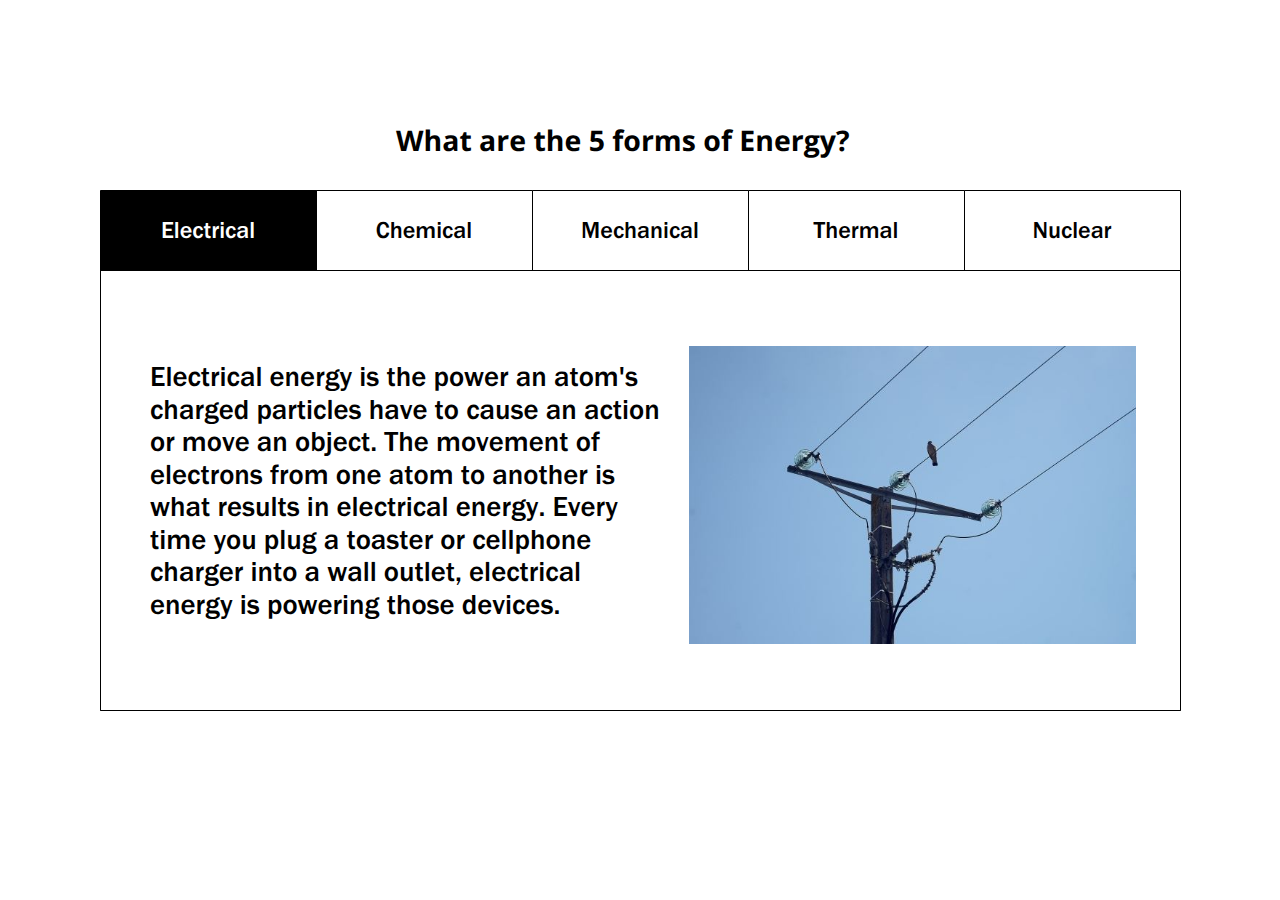
<file: index.html>
﻿<!doctype html>
<html lang="en-US">
<head>
  <meta charset="utf-8">
  <!-- Created using Storyline 360 - http://www.articulate.com  -->
  <!-- version: 3.71.29339.0 -->
  <title>Forms of Energy</title>
  <meta http-equiv="x-ua-compatible" content="IE=edge"/>
  <meta name="viewport" content="width=device-width,initial-scale=1,user-scalable=no,shrink-to-fit=no,minimal-ui"/>
  <meta name="apple-mobile-web-app-capable" content="yes"/>
  <style>
    html, body { height: 100%; padding: 0; margin: 0 }
    #app { height: 100%; width: 100%; }
  </style>

  <script>
    window.DS = {};
    window.globals = {
      DATA_PATH_BASE: '',
      HAS_FRAME: true,
      HAS_SLIDE: true,

      lmsPresent: false,
      tinCanPresent: false,
      cmi5Present: false,
      aoSupport: false,
      scale: 'noscale',
      captureRc: false,
      browserSize: 'optimal',
      bgColor: '#FFFFFF',
      features: 'AccessibleVideo,ConnectionMessages,FullScreenToggle,InsertSvgPicture,LayerPresentAsDialog,MultipleQuizTracking,UpdatedScrollingPanels,UpdatedThemeEditor',
      themeName: 'unified',
      preloaderColor: '#8C8C8C',
      suppressAnalytics: false,
      productChannel: 'stable',
      publishSource: 'storyline',
      aid: 'aid|738a88bd-8c5e-4c97-88bb-091846b97488',
      cid: '261bad9e-5dff-4e3d-8938-4711dc699b4a',
      playerVersion: '3.71.29339.0',
      publishTimestamp: '2022-12-19T22:10:43.7616212Z',
      maxIosVideoElements: 10,
      connectionSettings: { message: 'You%20are%20offline.%20Trying%20to%20reconnect...', useDarkTheme: true },

      
      parseParams: function(qs) {
        if (window.globals.parsedParams != null) {
          return window.globals.parsedParams;
        }
        qs = (qs || window.location.search.substr(1)).split('+').join(' ');
        var params = {},
            tokens,
            re = /[?&]?([^=]+)=([^&]*)/g;

        while (tokens = re.exec(qs)) {
          params[decodeURIComponent(tokens[1]).trim()] =
            decodeURIComponent(tokens[2]).trim();
        }
        window.globals.parsedParams = params;
        return params;
      }

    };
  </script>
  <script>
    var isIe11 = ('ActiveXObject' in window || window.MSBlobBuilder != null)
      && window.msCrypto != null && !window.ActiveXObject;
    if (isIe11) {
      window.globals.unsupportedBrowser = true;
      document.write(atob('[base64]'));
    }
  </script>
  
  <script>window.THREE = { };</script>
  
</head>
<body style="background: #FFFFFF" class="cs-HTML theme-unified">
  <!-- 360 -->
  <script>!function(e){var i=/iPhone/i,o=/iPod/i,n=/iPad/i,t=/(?=.*\bAndroid\b)(?=.*\bMobile\b)/i,d=/Android/i,s=/(?=.*\bAndroid\b)(?=.*\bSD4930UR\b)/i,b=/(?=.*\bAndroid\b)(?=.*\b(?:KFOT|KFTT|KFJWI|KFJWA|KFSOWI|KFTHWI|KFTHWA|KFAPWI|KFAPWA|KFARWI|KFASWI|KFSAWI|KFSAWA)\b)/i,r=/IEMobile/i,h=/(?=.*\bWindows\b)(?=.*\bARM\b)/i,a=/BlackBerry/i,l=/BB10/i,p=/Opera Mini/i,f=/(CriOS|Chrome)(?=.*\bMobile\b)/i,u=/(?=.*\bFirefox\b)(?=.*\bMobile\b)/i,c=new RegExp("(?:Nexus 7|BNTV250|Kindle Fire|Silk|GT-P1000)","i"),w=function(e,i){return e.test(i)},A=function(e){var A=e||navigator.userAgent,v=A.split("[FBAN");if(void 0!==v[1]&&(A=v[0]),this.apple={phone:w(i,A),ipod:w(o,A),tablet:!w(i,A)&&w(n,A),device:w(i,A)||w(o,A)||w(n,A)},this.amazon={phone:w(s,A),tablet:!w(s,A)&&w(b,A),device:w(s,A)||w(b,A)},this.android={phone:w(s,A)||w(t,A),tablet:!w(s,A)&&!w(t,A)&&(w(b,A)||w(d,A)),device:w(s,A)||w(b,A)||w(t,A)||w(d,A)},this.windows={phone:w(r,A),tablet:w(h,A),device:w(r,A)||w(h,A)},this.other={blackberry:w(a,A),blackberry10:w(l,A),opera:w(p,A),firefox:w(u,A),chrome:w(f,A),device:w(a,A)||w(l,A)||w(p,A)||w(u,A)||w(f,A)},this.seven_inch=w(c,A),this.any=this.apple.device||this.android.device||this.windows.device||this.other.device||this.seven_inch,this.phone=this.apple.phone||this.android.phone||this.windows.phone,this.tablet=this.apple.tablet||this.android.tablet||this.windows.tablet,"undefined"==typeof window)return this},v=function(){var e=new A;return e.Class=A,e};"undefined"!=typeof module&&module.exports&&"undefined"==typeof window?module.exports=A:"undefined"!=typeof module&&module.exports&&"undefined"!=typeof window?module.exports=v():"function"==typeof define&&define.amd?define("isMobile",[],e.isMobile=v()):e.isMobile=v()}(this);
    window.isMobile.apple.tablet = window.isMobile.apple.tablet ||
      (navigator.platform === 'MacIntel' && navigator.maxTouchPoints > 1);
    window.isMobile.apple.device = window.isMobile.apple.device || window.isMobile.apple.tablet;
    window.isMobile.tablet = window.isMobile.tablet || window.isMobile.apple.tablet;
    window.isMobile.any = window.isMobile.any || window.isMobile.apple.tablet;
  </script>

  <div id="focus-sink" tabindex="-1"></div>

  <div id="preso"></div>
  <script>
    (function() {

      var classTypes = [ 'desktop', 'mobile', 'phone', 'tablet' ];

      var addDeviceClasses = function(prefix, testObj) {
        var curr, i;
        for (i = 0; i < classTypes.length; i++) {
          curr = classTypes[i];
          if (testObj[curr]) {
            document.body.classList.add(prefix + curr);
          }
        }
      };

      var params = window.globals.parseParams(),
          isDevicePreview = params.devicepreview === '1',
          isPhoneOverride = params.deviceType === 'phone' || (isDevicePreview && params.phone == '1'),
          isTabletOverride = (params.deviceType === 'tablet' || isDevicePreview) && !isPhoneOverride,
          isMobileOverride = isPhoneOverride || isTabletOverride;

      var deviceView = {
        desktop: !window.isMobile.any && !isMobileOverride,
        mobile: window.isMobile.any || isMobileOverride,
        phone: isPhoneOverride || (window.isMobile.phone && !isTabletOverride),
        tablet: isTabletOverride || window.isMobile.tablet
      };

      window.globals.deviceView = deviceView;
      window.isMobile.desktop = !window.isMobile.any;
      window.isMobile.mobile = window.isMobile.any;

      addDeviceClasses('view-', deviceView);

    })();
  </script>
  
  <script src='story_content/user.js' type=text/javascript></script>
  <div class="slide-loader"></div>

  <script>
    var doc = document, loader = doc.body.querySelector('.slide-loader'); [ 1, 2, 3 ].forEach(function(n) { var d = doc.createElement('div'); d.style.backgroundColor = window.globals.preloaderColor; d.classList.add('mobile-loader-dot'); d.classList.add('dot' + n); loader.appendChild(d); });
  </script>

  <div class="mobile-load-title-overlay" style="display: none">
    <div class="mobile-load-title">Forms of Energy</div>
  </div>

  <div class="mobile-chrome-warning"></div>

  
<style>
  .warn-connection-dialog {
    display: none;
    background: transparent;
    pointer-events: none;
    position: fixed;
    left: 0;
    top: 0;
    width: 100%;
    height: 100%;
    z-index: 999;
  }

  .warn-connection-content {
    border-radius: 4px;
    background: white;
    border: 1px solid #E7E7E7;
    color: #333333;
    box-shadow: 0 2px 4px rgba(0, 0, 0, 0.25);
    transition: all 150ms ease-out;
    position: absolute;
    white-space: nowrap;
  }

  .view-phone.is-landscape .warn-connection-content {
    left: 23px;
    bottom: 23px;
  }

  .view-tablet.is-landscape .warn-connection-content {
    left: 50%;
    top: 20px;
    transform: translateX(-50%);
  }

  .is-portrait .warn-connection-content {
    transform: translate(-50%, calc(-100% - 15px));
  }

  .warn-connection-content p {
    display: inline-block;
    margin: 0 8px 0 0;
    line-height: 33px;
    font-size: 11px;
  }

  .warn-connection-content svg {
    position: relative;
    vertical-align: middle;
    margin: 0 2px 2px 8px;
  }

  .view-desktop .warn-connection-content {
    left: 1.5em;
    bottom: 1.5em;
  }

  .view-desktop .warn-connection-content p {
    font-size: 1.1em;
  }

  .is-offline .warn-connection-dialog {
    display: block;
  }

  .is-offline .cs-panel * {
    pointer-events: none !important;
  }

  .is-offline .cs-panel {
    pointer-events: all !important;
  }

  .is-offline #nav-controls * {
    pointer-events: none !important;
  }

  .is-offline #nav-controls {
    pointer-events: all !important;
  }
</style>

<div class="warn-connection-dialog">
  <div class="warn-connection-content">
    <svg width="17" height="15" viewBox="0 0 17 15" xmlns="http://www.w3.org/2000/svg">
      <path fill="#8F0000" stroke="white" d="M16.07,12.98 L15.88,12.23 L9.51,1.21 C8.97,0.26,7.6,0.26,7.06,1.21 L0.69,12.23 C0.15,13.16,0.81,14.36,1.91,14.36 H14.65 C15.47,14.36,16.05,13.7,16.07,12.98 Z"/>
      <path fill="white" stroke="white" d="M8.58,5.5 C8.35,5.28,8.5,5.35,8.21,5.32 C8.09,5.35,7.97,5.49,7.96,5.67 C7.97,5.79,7.98,5.92,7.98,6.04 L7.98,6.04 C7.99,6.17,8,6.31,8.01,6.43 L8.01,6.44 C8.03,6.92,8.06,7.41,8.09,7.9 L8.09,7.9 C8.12,8.39,8.14,8.88,8.17,9.37 C8.17,9.39,8.18,9.42,8.2,9.44 C8.23,9.46,8.25,9.47,8.28,9.47 C8.31,9.47,8.34,9.46,8.35,9.44 C8.37,9.43,8.38,9.4,8.39,9.35 L8.39,9.34 C8.39,9.24,8.4,9.15,8.4,9.05 L8.4,9.05 C8.41,8.96,8.41,8.86,8.42,8.75 C8.43,8.44,8.45,8.12,8.47,7.81 L8.47,7.81 C8.49,7.49,8.51,7.18,8.53,6.87 C8.55,6.46,8.56,6.05,8.59,5.64 L8.6,5.62 C8.6,5.57,8.59,5.53,8.58,5.5 L8.21,5.32 Z"/>
      <circle fill="white" stroke="white" cx="8.3" cy="11.35" r="0.3"/>
    </svg>
    <p>You are offline. Trying to reconnect...</p>
  </div>
</div>

<script>
  (function() {
    window.DS.connection = {
      warningShown: false,
      assets: {},
      loadingAssetGroup: false,
      retryDelay: 500
    };

    // @TODO this is POC code and can be cleaned up a bit more if we move forward
    // with the feature



    // The `window.globals.features` variable must be set in `webpack.dev.config` when testing locally - it is not enough
    // to have it in the data - but it must be set there as well.
    var useConnectionMessages = window.AbortController != null &&
      window.location.protocol != 'file:' &&
      window.globals.features.indexOf('ConnectionMessages') != -1;

    window.DS.connection.useConnectionMessages = useConnectionMessages

    var assetCount = 0;
    var checkLoadedId;
    var connectionSettings = window.globals.connectionSettings;

    if (useConnectionMessages && connectionSettings != null) {
      var contentEl = document.querySelector('.warn-connection-content');
      var messageEl = contentEl.querySelector('p')

      if (connectionSettings.useDarkTheme) {
        contentEl.style.borderColor = '#BABBBA';
        contentEl.style.backgroundColor = '#282828';
        contentEl.style.color = '#FFFFFF';
      }

      if (connectionSettings.message != null) {
        messageEl.textContent = window.decodeURIComponent(connectionSettings.message);
      }
    }

    function checkAssetsReady() {
      for (var i in DS.connection.assets) {
        if (!DS.connection.assets[i].success) {
          return false;
        }
      }
      return true;
    }

    function stopAssetGroup() {
      if (!useConnectionMessages) { return; }

      assetCount = 0;

      DS.connection.oldAssetGroup = DS.connection.assets;
      DS.connection.assets = {};
      DS.connection.loadingAssetGroup = false;
      clearInterval(checkLoadedId);
    }

    function startAssetGroup() {
      if (!useConnectionMessages) { return; }
      var ticks = 0;
      clearInterval(checkLoadedId);
      checkLoadedId = setInterval(function() {
        var loaded = 0;
        if (assetCount === 0 && loaded === 0) {
          clearInterval(checkLoadedId);
          return;
        }

        for (var i in DS.connection.assets) {
          if (DS.connection.assets[i].success) {
            loaded++;
          }
        }

        if (assetCount === loaded && checkAssetsReady()) {
          for (var i in DS.connection.assets) {
            if (DS.connection.assets[i].action) {
              DS.connection.assets[i].action();
            }
          }
          hideWarning();
          stopAssetGroup();
        }
      }, 100)
    }

    function requiredAsset(url, action, retry, type) {
      if (!useConnectionMessages) { return; }
      if (DS.connection.assets[url]) { return; }

      DS.connection.assets[url] = {
        success: false, action: action, retry: retry, type: type
      };
      assetCount = Object.keys(DS.connection.assets).length;
      if (!DS.connection.loadingAssetGroup) {
        startAssetGroup();
      }
      DS.connection.loadingAssetGroup = true;
    }

    function assetLoaded(url) {
      if (!useConnectionMessages) { return; }
      if (DS.connection.assets[url]) {
        DS.connection.assets[url].success = true;
      }
    }

    function assetFailed(url) {
      if (!useConnectionMessages) { return; }
      if (!DS.connection.assets[url]) {
        if (/\.js$/.test(url)) {
          setTimeout(function() {
            if (DS.connection.lastSlideLoaded != null) {
              DS.connection.lastSlideLoaded();
            }
          }, DS.connection.retryDelay);
        }
        return;
      }
      if (!DS.connection.warningShown) { showWarning(); }
      if (DS.connection.assets[url].retry) {
        setTimeout(function() {
          if (!DS.connection.assets[url].success) {
            DS.connection.assets[url].retry()
          }
        }, DS.connection.retryDelay);
      }
    }

    function hideWarning() {
      document.body.classList.remove('is-offline');
      DS.connection.warningShown = false;
    }
    DS.connection.hideWarning = hideWarning

    function showWarning(btn) {
      document.body.classList.add('is-offline')
      DS.connection.warningShown = true;
      updateWarningPosition();
    }

    function updateWarningPosition() {
      if (!DS.connection.warningShown) {
        return;
      }

      var isPortrait = document.body.classList.contains('is-portrait');
      var warningEl = document.querySelector('.warn-connection-content');

      if (isPortrait) {
        var slide = document.querySelector('.primary-slide');
        var slideRect = slide.getBoundingClientRect();

        warningEl.style.top = `${slideRect.top}px`
        warningEl.style.left = `${slideRect.left + slideRect.width / 2}px`
      } else {
        warningEl.style.top = null;
        warningEl.style.left = null;
      }

      window.requestAnimationFrame(updateWarningPosition);
    }

    // these will all be noops if the feature flag isn't set in
    // the data and `window.globals.features`
    DS.connection.requiredAsset = requiredAsset;
    DS.connection.assetLoaded = assetLoaded;
    DS.connection.assetFailed = assetFailed;
    DS.connection.stopAssetGroup = stopAssetGroup;
    DS.connection.startAssetGroup = startAssetGroup;
  })();
</script>


  <script>
    
    if (window.autoSpider && window.vInterfaceObject) {
      document.querySelector('.mobile-load-title-overlay').style.display = 'none';
    }
  </script>

  

  <link rel="stylesheet" href="html5/data/css/output.min.css" data-noprefix/>
</body>
<script src="html5/lib/scripts/bootstrapper.min.js"></script>
</html>
</file>
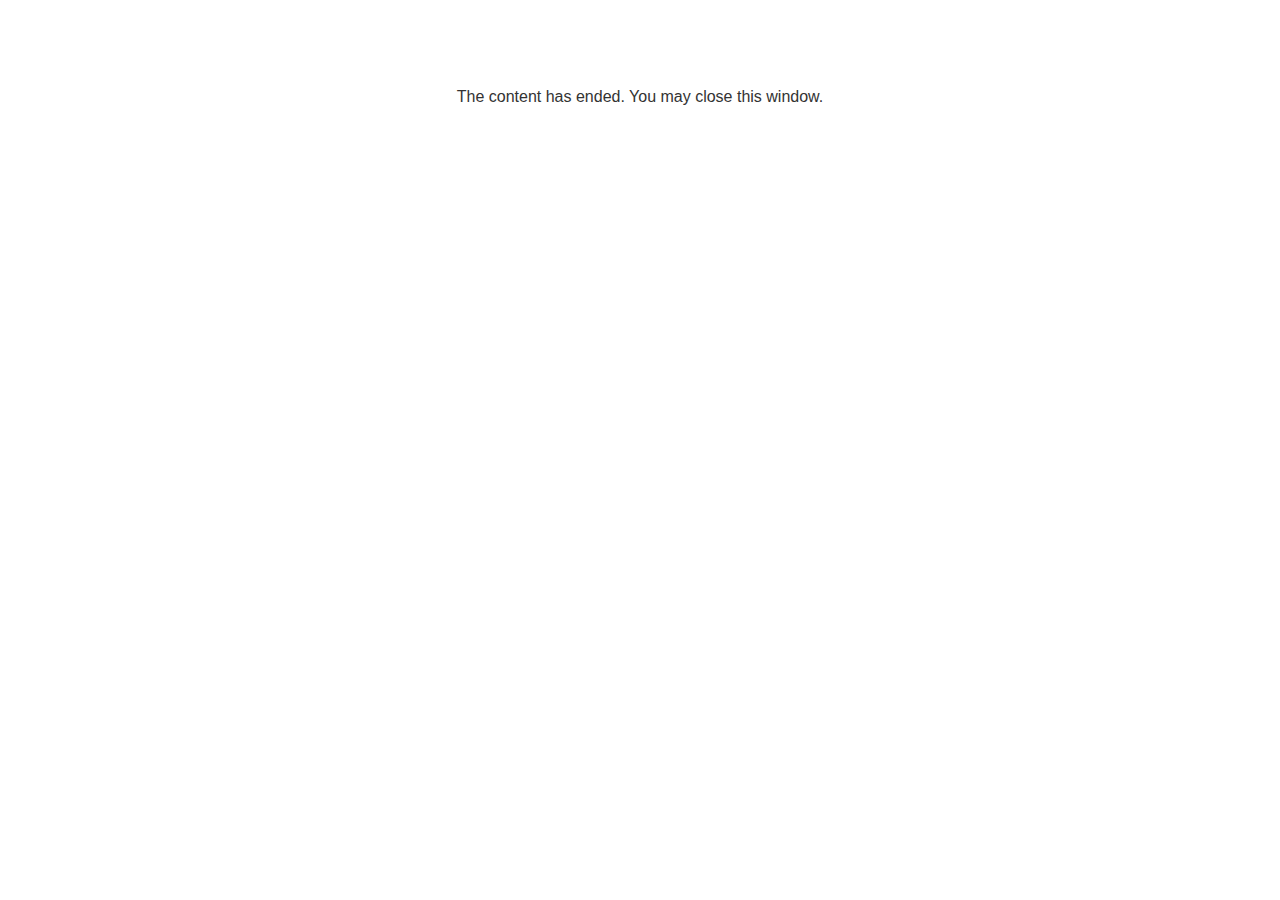
<file: lms/goodbye.html>
<!doctype html>
<html>
<body style="background-color: #ffffff;">

<p role="alert" style="color: #333333;font-family: Lato, articulate, tahoma, arial;font-size: medium;text-align: center;">
<br><br><br><br>
The content has ended. You may close this window.
</p>

</body>
</html>
</file>
<file: html5/data/css/output.min.css>
@font-face {
  font-family: 'LatoBold Charset1_ BoldFA75109F';
  src: url('[data-uri]');
  font-style: normal;
  font-weight: normal;
}
@font-face {
  font-family: 'Lato Charset1_ 6Ix332U2AE1AEBAA';
  src: url('[data-uri]');
  font-style: normal;
  font-weight: normal;
}
@font-face {
  font-family: 'Franklin Gothic Medium DE75E71A';
  src: url('[data-uri]');
  font-style: normal;
  font-weight: normal;
}
@font-face {
  font-family: 'Lucida Sans Unicode ChaC843760D';
  src: url('[data-uri]');
  font-style: normal;
  font-weight: normal;
}
@font-face {
  font-family: 'Microsoft Sans Serif Ch884AA5BA';
  src: url('[data-uri]');
  font-style: normal;
  font-weight: normal;
}
@font-face {
  font-family: 'Open SansBold CharsBold0CB8AA51';
  src: url('[data-uri]');
  font-style: normal;
  font-weight: normal;
}
@font-face {
  font-family: 'Franklin Gothic Medium 3DBC2F3A';
  src: url('[data-uri]');
  font-style: normal;
  font-weight: normal;
}
@font-face {
  font-family: 'Open SansBold CharsBoldE47A47C6';
  src: url('[data-uri]');
  font-style: normal;
  font-weight: normal;
}
.cs-HTML {
  background: rgba(255, 255, 255, 1);
}
.cs-pxabnsnfns00001100101 .cs-infopanel  {
  box-shadow: 0 1px 0 rgba(0, 0, 0, 0);
  background: rgba(255, 255, 255, 1);
}
.cs-pxabnsnfns00001100101 .cs-infopanel .cs-link {
  color: rgba(88, 88, 88, 1);
}
.cs-pxabnsnfns00001100101 .cs-infopanel .cs-link:hover {
  color: rgba(255, 255, 255, 1);
}
.cs-pxabnsnfns00001100101 .cs-infopanel .cs-name {
  color: rgba(68, 68, 68, 1);
}
.cs-pxabnsnfns00001100101 .cs-infopanel .cs-title {
  color: rgba(153, 153, 153, 1);
}
.cs-pxabnsnfns00001100101 .cs-infopanelpopup  {
  box-shadow: 0 1px 0 rgba(0, 0, 0, 0);
  background: rgba(0, 0, 0, 0);
}
.cs-pxabnsnfns00001100101 .cs-infopanelpopup .cs-link {
  color: rgba(255, 0, 0, 1);
}
.cs-pxabnsnfns00001100101 .cs-infopanelpopup .cs-link:hover {
  color: rgba(255, 255, 255, 1);
}
.cs-pxabnsnfns00001100101 .cs-infopanelpopup .cs-name {
  color: rgba(255, 255, 255, 1);
}
.cs-pxabnsnfns00001100101 .cs-infopanelpopup .cs-bio {
  color: rgba(88, 88, 88, 1);
}
.cs-pxabnsnfns00001100101 .cs-timer  {
  color: rgba(88, 88, 88, 1);
}
.cs-pxabnsnfns00001100101 .cs-duration stop:first-child {
  stop-color: rgba(220, 220, 220, 1);
}
.cs-pxabnsnfns00001100101 .cs-duration stop:last-child {
  stop-color: rgba(220, 220, 220, 1);
}
.cs-pxabnsnfns00001100101 .cs-elapsed stop:first-child {
  stop-color: rgba(254, 227, 71, 1);
}
.cs-pxabnsnfns00001100101 .cs-elapsed stop:last-child {
  stop-color: rgba(254, 227, 71, 1);
}
.cs-pxabnsnfns00001100101 .cs-timer .cs-pie .cs-innerstroke {
  stroke: rgba(199, 199, 199, 1);
}
.cs-pxabnsnfns00001100101 .cs-timer .cs-pie .cs-innerborder {
  stroke: rgba(255, 255, 255, 1);
}
.cs-pxabnsnfns00001100101 .cs-window  {
  box-shadow: 0 8px 5px rgba(0, 0, 0, 0.2);
  border-color: rgba(49, 99, 0, 1);
  background: rgba(250, 250, 250, 1);
  color: rgba(70, 70, 70, 1);
}
.cs-pxabnsnfns00001100101 .cs-window .cs-diva {
  border-color: rgba(0, 0, 0, 0);
}
.cs-pxabnsnfns00001100101 .cs-window .cs-divb {
  border-color: rgba(0, 0, 0, 0);
}
.cs-pxabnsnfns00001100101 .cs-editor .cs-editor-slide {
  color: rgba(255, 255, 255, 1);
}
.cs-pxabnsnfns00001100101 .cs-editor .cs-editor-html {
  color: rgba(70, 70, 70, 1);
}
.cs-pxabnsnfns00001100101 .cs-editor .cs-editor-button {
  text-shadow: 0 1px 0 rgba(0, 0, 0, 0);
  color: rgba(255, 255, 255, 1);
  border-color: rgba(33, 68, 0, 1);
  background: rgba(60, 124, 0, 1);
}
.cs-pxabnsnfns00001100101 .cs-editor .cs-editor-button:hover {
  background: rgba(66, 142, 0, 1);
}
.cs-pxabnsnfns00001100101 .cs-editor .cs-editor-button:active {
  background: rgba(46, 93, 0, 1);
}
.cs-pxabnsnfns00001100101 .cs-listitem  {
  color: rgba(70, 70, 70, 1);
  border-color: none;
  border: 1px solid transparent;
}
.cs-pxabnsnfns00001100101 .cs-listitem:hover {
  background: rgba(0, 0, 0, 0.05);
  border-color: rgba(142, 143, 142, 1) !important;
  border-width: 1px;
  border-radius: 2px;
  border-style: solid;
  box-sizing: border-box;
}
.cs-pxabnsnfns00001100101 .cs-listitem.hover {
  background: rgba(0, 0, 0, 0.05);
  border-color: rgba(142, 143, 142, 1) !important;
  border-width: 1px;
  border-radius: 2px;
  border-style: solid;
  box-sizing: border-box;
}
.cs-pxabnsnfns00001100101 .cs-glossary  {
  color: rgba(70, 70, 70, 1);
}
.cs-pxabnsnfns00001100101 .cs-glossary .cs-scrolling-panel {
  background: rgba(0, 0, 0, 0);
}
.cs-pxabnsnfns00001100101 .cs-glossary .cs-term.cs-selected .cs-choice-list-trigger {
  color: rgba(255, 255, 255, 1);
  background: rgba(255, 255, 255, 1);
}
.cs-pxabnsnfns00001100101 .cs-glossary .cs-term.cs-selected .cs-choice-list-trigger:focus {
  color: rgba(255, 255, 255, 1);
  background: rgba(255, 255, 255, 1);
}
.cs-pxabnsnfns00001100101 .cs-glossary .cs-term:hover .cs-choice-list-trigger {
  background: rgba(70, 70, 70, 1);
}
.cs-pxabnsnfns00001100101 .cs-glossary .cs-term.hover .cs-choice-list-trigger {
  background: rgba(70, 70, 70, 1);
}
.cs-pxabnsnfns00001100101 .cs-glossary .cs-term .cs-choice-list-trigger:focus {
  background: rgba(70, 70, 70, 1);
}
.cs-pxabnsnfns00001100101 .cs-glossary .cs-diva {
  border-color: rgba(0, 0, 0, 0);
}
.cs-pxabnsnfns00001100101 .cs-glossary .cs-divb {
  border-color: rgba(0, 0, 0, 0);
}
.cs-pxabnsnfns00001100101 .cs-glossary .cs-divc {
  border-color: rgba(0, 0, 0, 0);
}
.cs-pxabnsnfns00001100101 .cs-glossary .cs-heading {
  color: rgba(44, 47, 48, 1);
  font-weight: 700;
}
.note-content p span {
  color: rgba(70, 70, 70, 1);
  line-height: 1.4em;
  font-size: 103.769%;
}
.cs-pxabnsnfns00001100101 .cs-resource .cs-separator {
  border-color: rgba(0, 0, 0, 0);
}
.cs-pxabnsnfns00001100101 .cs-outline  {
  color: rgba(45, 45, 45, 1);
}
.cs-pxabnsnfns00001100101 .cs-outline .cs-diva {
  border-color: rgba(0, 0, 0, 0);
}
.cs-pxabnsnfns00001100101 .cs-outline .cs-divb {
  border-color: rgba(0, 0, 0, 0);
}
.cs-pxabnsnfns00001100101 .cs-outline .cs-divc {
  border-color: rgba(0, 0, 0, 0);
}
.cs-pxabnsnfns00001100101 .cs-outline .cs-search-filter:hover {
  color: rgba(0, 0, 0, 0);
}
.cs-pxabnsnfns00001100101 .cs-outline .cs-search-filter.hover {
  color: rgba(0, 0, 0, 0);
}
.cs-pxabnsnfns00001100101 .cs-transcript  {
  color: rgba(255, 255, 255, 1);
}
.cs-pxabnsnfns00001100101 .cs-transcript .cs-div {
  border-color: rgba(0, 0, 0, 0);
}
.cs-pxabnsnfns00001100101 .cs-tabs:not(.topmenu-item) {
  color: rgba(39, 43, 44, 1);
}
.cs-pxabnsnfns00001100101 .cs-tabs .cs-inner-button:not(.topmenu-item) {
  text-shadow: 0 1px 0 rgba(0, 0, 0, 0);
}
.cs-pxabnsnfns00001100101 .cs-tabs:hover:not(.topmenu-item) {
  color: rgba(39, 43, 44, 1);
}
.cs-pxabnsnfns00001100101 .cs-tabs.cs-selected {
  background: rgba(0, 0, 0, 0);
  color: rgba(39, 43, 44, 1);
}
.cs-pxabnsnfns00001100101 .cs-seekcontrol  {
  background: rgba(0, 0, 0, 0);
  border-color: rgba(0, 0, 0, 0);
}
.cs-pxabnsnfns00001100101 .cs-seekcontrol .cs-button:hover .cs-icon {
  fill: rgba(255, 255, 255, 1);
}
.cs-pxabnsnfns00001100101 .cs-seekcontrol .cs-button.hover .cs-icon {
  fill: rgba(255, 255, 255, 1);
}
.cs-pxabnsnfns00001100101 .cs-seekcontrol .cs-button .cs-icon-shadow {
  fill: rgba(0, 0, 0, 0);
}
.cs-pxabnsnfns00001100101 .cs-seekcontrol .cs-button .cs-icon {
  fill: rgba(140, 140, 140, 1);
}
.cs-pxabnsnfns00001100101 .cs-seekcontrol .cs-seek .cs-fill {
  background: rgba(255, 255, 255, 0.6);
}
.cs-pxabnsnfns00001100101 .cs-seekcontrol .cs-seek {
  background: rgba(142, 143, 142, 1);
  border-color: rgba(0, 0, 0, 0);
}
.cs-pxabnsnfns00001100101 .cs-searchinput .cs-input {
  color: rgba(70, 70, 70, 1);
  border-color: rgba(0, 0, 0, 0);
  background: rgba(0, 0, 0, 0.05);
}
.cs-pxabnsnfns00001100101 .cs-searchinput .cs-input:focus {
  color: rgba(44, 47, 48, 1);
  background: rgba(41, 41, 41, 1);
}
.cs-pxabnsnfns00001100101 .cs-searchinput .cs-input:hover {
  box-shadow: inset 0 0 1px 0 rgba(69, 126, 19, 0);
}
.cs-pxabnsnfns00001100101 .cs-searchinput .cs-input.hover {
  box-shadow: inset 0 0 1px 0 rgba(69, 126, 19, 0);
}
.cs-pxabnsnfns00001100101 .cs-searchinput .cs-button .cs-icon {
  fill: rgba(88, 88, 88, 1);
}
.cs-pxabnsnfns00001100101 .cs-searchinput .cs-button:hover {
  fill: rgba(63, 133, 0, 1);
}
.cs-pxabnsnfns00001100101 .cs-searchinput .cs-button.hover {
  fill: rgba(63, 133, 0, 1);
}
.cs-pxabnsnfns00001100101 .cs-menu  {
  box-shadow: 0 1px 0 rgba(0, 0, 0, 0);
  background: rgba(250, 250, 250, 1);
}
.cs-pxabnsnfns00001100101 .cs-topmenu-item.active .cs-tab {
  background: rgba(250, 250, 250, 1);
}
.cs-pxabnsnfns00001100101 .cs-logo  {
  box-shadow: 0 1px 0 rgba(37, 75, 0, 1);
  background: rgba(255, 255, 255, 0);
}
.cs-pxabnsnfns00001100101 .cs-checkbox  {
  color: rgba(255, 255, 255, 1);
}
.cs-pxabnsnfns00001100101 .cs-checkbox:hover {
  border-color: rgba(175, 221, 130, 1);
}
.cs-pxabnsnfns00001100101 .cs-checkbox.hover {
  border-color: rgba(175, 221, 130, 1);
}
.cs-pxabnsnfns00001100101 .cs-checkbox .cs-box {
  color: rgba(255, 255, 255, 1);
  border-color: rgba(42, 83, 0, 1);
}
.cs-pxabnsnfns00001100101 .cs-checkbox .cs-box:checked::after {
  color: rgba(43, 196, 0, 1);
}
.cs-pxabnsnfns00001100101 .cs-button  {
  text-shadow: 0 1px 0 rgba(0, 0, 0, 0);
  color: rgba(88, 88, 88, 1);
  border-color: rgba(0, 0, 0, 0);
  background: rgba(0, 0, 0, 0);
  box-shadow: 0 1px 0 rgba(0, 0, 0, 0);
}
.cs-pxabnsnfns00001100101 .cs-button .cs-icon {
  fill: rgba(88, 88, 88, 1);
}
.cs-pxabnsnfns00001100101 .cs-button .cs-icon-shadow {
  fill: rgba(0, 0, 0, 0);
}
.cs-pxabnsnfns00001100101 .cs-button:hover {
  background: rgba(39, 43, 44, 1);
}
.cs-pxabnsnfns00001100101 .cs-button.hover {
  background: rgba(39, 43, 44, 1);
}
.cs-pxabnsnfns00001100101 .cs-button:active {
  background: rgba(0, 0, 0, 0);
}
.cs-pxabnsnfns00001100101 .cs-button.cs-disabled:hover {
  background: rgba(0, 0, 0, 0);
}
.cs-pxabnsnfns00001100101 .cs-button.cs-disabled.hover {
  background: rgba(0, 0, 0, 0);
}
.cs-pxabnsnfns00001100101 .cs-button.cs-disabled:active {
  background: rgba(0, 0, 0, 0);
}
.cs-pxabnsnfns00001100101 .cs-button.cs-volume:hover {
  background: rgba(0, 0, 0, 0);
}
.cs-pxabnsnfns00001100101 .cs-button.cs-volume.hover {
  background: rgba(0, 0, 0, 0);
}
.cs-pxabnsnfns00001100101 .cs-button.cs-volume:active {
  background: rgba(0, 0, 0, 0);
}
.cs-pxabnsnfns00001100101.cs-base  {
  color: rgba(88, 88, 88, 1);
  border-color: rgba(255, 255, 255, 0);
  background: rgba(255, 255, 255, 1);
}
.cs-pxabnsnfns00001100101.cs-base .cs-separator .cs-diva {
  background: rgba(250, 250, 250, 1);
}
.cs-pxabnsnfns00001100101.cs-base .cs-separator .cs-divb {
  background: rgba(0, 0, 0, 0);
}
.cs-pxabnsnfns00001100101.cs-base .cs-topmenu-item.active .cs-tab {
  border-color: rgba(250, 250, 250, 1);
}
.cs-pxabnsnfns00001100101.cs-base .cs-topmenu-item.active .cs-panel {
  border-color: rgba(250, 250, 250, 1);
}
.cs-pxabnsnfns00001100101.cs-base .cs-left {
  background: rgba(250, 250, 250, 1);
}
.cs-pxabnsnfns00001100101.cs-base .cs-area-primary .cs-slide-container {
  background: rgba(255, 255, 255, 1);
}
.cs-pxabnsnfns00001100101.cs-base.cs-custom-theme .cs-brandhighlight-bg {
  background: rgba(72, 147, 184, 1) !important;
}
.cs-pxabnsnfns00001100101.cs-base.cs-custom-theme .cs-brandhighlight-secondary-bg {
  background: rgba(72, 147, 184, 1) !important;
}
.cs-pxabnsnfns00001100101.cs-base.cs-custom-theme .cs-brandhighlight-border {
  border-color: rgba(72, 147, 184, 1) !important;
}
.cs-pxabnsnfns00001100101.cs-base.cs-custom-theme .cs-brandhighlight-text {
  color: rgba(72, 147, 184, 1) !important;
}
.cs-pxabnsnfns00001100101.cs-base.cs-custom-theme .cs-brandhighlight-fill {
  fill: rgba(72, 147, 184, 1) !important;
}
.cs-pxabnsnfns00001100101.cs-base.cs-custom-theme .cs-listitem.cs-selected {
  background-color: rgba(0, 0, 0, 0.05) !important;
}
.cs-pxabnsnfns00001100101 .cs-volume::-moz-range-thumb {
  border-color: rgba(43, 85, 0, 1);
  box-shadow: inset 0 0 1px 0 rgba(43, 85, 0, 1);
  background: rgba(255, 255, 255, 1);
}
.cs-pxabnsnfns00001100101 .cs-volume::-ms-thumb {
  border-color: rgba(43, 85, 0, 1);
  box-shadow: inset 0 0 1px 0 rgba(43, 85, 0, 1);
  background: rgba(255, 255, 255, 1);
}
.cs-pxabnsnfns00001100101 .cs-volume::-webkit-slider-thumb {
  border-color: rgba(43, 85, 0, 1);
  box-shadow: inset 0 0 1px 0 rgba(43, 85, 0, 1);
  background: rgba(255, 255, 255, 1);
}
.cs-pxabnsnfns00001100101 .cs-volume::-moz-range-track {
  border-color: rgba(66, 140, 1, 1);
  background: rgba(142, 143, 142, 1);
}
.cs-pxabnsnfns00001100101 .cs-volume::-ms-track {
  border-color: rgba(66, 140, 1, 1);
  background: rgba(142, 143, 142, 1);
}
.cs-pxabnsnfns00001100101 .cs-volume::-webkit-slider-runnable-track {
  border-color: rgba(66, 140, 1, 1);
  background: rgba(142, 143, 142, 1);
}
body.show-focus .tab-focus-box {
  box-shadow: 0 0 0 1px rgba(255, 255, 0, 1), 0 0 0 3px rgba(0, 32, 96, 1), 0 0 5px 5px rgba(255, 255, 0, 1);
  border-color: transparent;
  outline: 2px transparent solid;
}
.skipnav {
  box-shadow: 0 0 0 1px rgba(255, 255, 0, 1), 0 0 0 3px rgba(0, 32, 96, 1), 0 0 5px 5px rgba(255, 255, 0, 1);
  border-color: transparent;
  outline: 2px transparent solid;
}
.cs-pxabnsnfns00001100101 .cs-listitem:hover {
  color: none;
}
.cs-pxabnsnfns00001100101 .cs-listitem.hover {
  color: none;
}
.cs-pxabnsnfns00001100101 .cs-listitem.cs-viewed {
  color: #464646;
}
.cs-pxabnsnfns00001100101 .cs-listitem {
  color: #464646;
}
.cs-pxabnsnfns00001100101 .cs-listitem:hover .cs-icon-carrot * {
  fill: none;
}
.cs-pxabnsnfns00001100101 .cs-listitem.hover .cs-icon-carrot * {
  fill: none;
}
.cs-pxabnsnfns00001100101 .cs-listitem .cs-icon-carrot {
  color: none;
  top: calc(3px);
}
.cs-pxabnsnfns00001100101 .cs-listitem .cs-icon-carrot .cs-shadow {
  color: #2C2F30;
}
.cs-pxabnsnfns00001100101 .item-collapsible .is-scene {
  color: #2C2F30 !important;
  font-weight: 700;
}
.cs-pxabnsnfns00001100101 .is-scene .cs-icon-carrot * {
  color: #2C2F30 !important;
  font-weight: 700;
}
.cs-pxabnsnfns00001100101 .is-scene:not(.outline-links-collapse) > a {
  color: #2C2F30;
}
.cs-pxabnsnfns00001100101 .is-scene:not(.outline-links-collapse) .cs-icon-carrot * {
  fill: none !important;
  color: #2C2F30 !important;
}
.cs-pxabnsnfns00001100101 .tabs, .cs-pxabnsnfns00001100101 .cs-logo {
  border-bottom: 1px solid rgba(142, 143, 142, 1);
}
.cs-pxabnsnfns00001100101 .area-secondary-wrapper:after {
  background-image: url('[data-uri]');
  background-size: 100%;
}
.cs-pxabnsnfns00001100101 .panel-footer {
  background: #FAFAFA;
}
.cs-pxabnsnfns00001100101 #outline-search {
  background: rgba(0, 0, 0, 0.05);
  border-color: rgba(142, 143, 142, 1);
  border-width: 1px;
  border-style: solid;
}
.cs-pxabnsnfns00001100101 .topmenu-panel #outline-search {
  background: #EAEAEA;
}
.cs-pxabnsnfns00001100101 .search-icon circle, .cs-pxabnsnfns00001100101 .search-icon path {
  stroke: #585858;
}
.cs-pxabnsnfns00001100101 #outline-search input[type   =search] {
  color: #2C2F30;
}
.cs-pxabnsnfns00001100101 #outline-search ::-webkit-input-placeholder {
  color: #464646 !important;
}
.cs-pxabnsnfns00001100101 #outline-search :-ms-input-placeholder {
  color: #464646 !important;
}
.cs-pxabnsnfns00001100101 #outline-search ::-moz-placeholder {
  color: #464646 !important;
  opacity: 1;
}
.cs-pxabnsnfns00001100101 .cs-topmenu-item.active, body:not(.is-touchable-tablet) .cs-pxabnsnfns00001100101 .cs-topmenu-item:hover {
  color: #272B2C;
}
.cs-pxabnsnfns00001100101 .cs-topmenu-item.button-tapped {
  color: #272B2C;
}
.cs-pxabnsnfns00001100101 .cs-topmenu-item.active .cs-tab, .cs-pxabnsnfns00001100101 .cs-topmenu-item .cs-tab {
  background: transparent !important;
  border: none !important;
}
.cs-pxabnsnfns00001100101 .top-tabs-drop-icon div {
  background: #585858;
}
.cs-pxabnsnfns00001100101 .cs-panel.topmenu-panel .panel-content, .cs-pxabnsnfns00001100101 .top-tabs-drop {
  background: #FAFAFA;
}
.cs-pxabnsnfns00001100101 .cs-topmenu-item.active .cs-panel {
  background: #FAFAFA;
}
.cs-pxabnsnfns00001100101 .cs-menu.topmenu-panel, .cs-pxabnsnfns00001100101 .top-tabs-drop {
  border: 1px solid rgba(250, 250, 250, 1) !important;
  border-radius: 3px;
}
.cs-pxabnsnfns00001100101 .resources .resources-list a:hover {
  background: rgba(0, 0, 0, 0.05);
}
body:not(.is-touchable-tablet) .cs-pxabnsnfns00001100101 .resources .resources-list a:hover {
  background: rgba(0, 0, 0, 0.05);
}
.cs-pxabnsnfns00001100101 .resources .resources-list a.hover {
  background: rgba(0, 0, 0, 0.05);
}
body:not(.is-touchable-tablet) .cs-pxabnsnfns00001100101 .resources .resources-list a.hover {
  background: rgba(0, 0, 0, 0.05);
}
.cs-pxabnsnfns00001100101 .resources .resources-list a.button-tapped {
  background: rgba(0, 0, 0, 0.05);
}
.cs-pxabnsnfns00001100101 .cs-icon path, .cs-pxabnsnfns00001100101 .cs-icon rect, .cs-pxabnsnfns00001100101 .cs-icon polygon, .cs-pxabnsnfns00001100101 .menu-icon-wrapper.menu-icon-wrapper-hover path {
  fill: #585858;
}
.cs-pxabnsnfns00001100101 .cs-icon .icon-stroke-only {
  fill: none !important;
  stroke: #585858 !important;
}
body:not(.is-touchable-tablet) .cs-pxabnsnfns00001100101 .cs-button:hover .cs-icon path, body:not(.is-touchable-tablet) .cs-pxabnsnfns00001100101 .cs-button:hover .cs-icon rect, body:not(.is-touchable-tablet) .cs-pxabnsnfns00001100101 .cs-button:hover .cs-icon polygon {
  fill: #272B2C;
}
body:not(.is-touchable-tablet) .cs-pxabnsnfns00001100101 .cs-tabs:hover .search-icon circle, body:not(.is-touchable-tablet) .cs-pxabnsnfns00001100101 .cs-tabs:hover .search-icon path {
  stroke: #272B2C;
}
.cs-pxabnsnfns00001100101 .cs-button.button-tapped .cs-icon path, .cs-pxabnsnfns00001100101 .cs-button.button-tapped .cs-icon rect, .cs-pxabnsnfns00001100101 .cs-button.button-tapped .cs-icon polygon {
  fill: #272B2C;
}
body:not(.is-touchable-tablet) .cs-pxabnsnfns00001100101 .cs-button:hover .cs-icon .icon-stroke-only {
  fill: none !important;
  stroke: #272B2C !important;
}
.cs-pxabnsnfns00001100101 .cs-button:button-tapped .cs-icon .icon-stroke-only {
  fill: none !important;
  stroke: #272B2C !important;
}
.cs-pxabnsnfns00001100101 .menu-icon-wrapper.menu-icon-wrapper-hover svg path {
  fill: #272B2C;
}
.floating-sidebar:not(.sidebar-closed) .cs-pxabnsnfns00001100101 #hamburger .menu-icon-wrapper svg path {
  fill: #BABBBA;
}
.floating-sidebar:not(.sidebar-closed) .cs-pxabnsnfns00001100101 #hamburger .menu-icon-wrapper.menu-icon-wrapper-hover svg path {
  fill: #F8F8F8;
}
.cs-pxabnsnfns00001100101 .volume .btn:before {
  background-image: url('[data-uri]');
}
.cs-pxabnsnfns00001100101 .volume-track {
  background: #8E8F8E;
}
.cs-pxabnsnfns00001100101 .volume-icon circle {
  stroke: #585858;
}
.cs-pxabnsnfns00001100101 .cs-settings > .settings-panel {
  background: #FAFAFA;
  border: 1px solid rgba(250, 250, 250, 1) !important;
  border-radius: 3px;
}
.cs-pxabnsnfns00001100101 .cs-settings > .panel-down-arrow {
  fill: #FAFAFA;
}
.cs-pxabnsnfns00001100101 .switch-toggle .border {
  stroke: #919191;
}
.cs-pxabnsnfns00001100101 .switch-toggle .thumb-off .thumb {
  fill: #585858;
}
.cs-pxabnsnfns00001100101 .switch-toggle .thumb-on .track {
  fill: rgba(72, 147, 184, 0.3);
}
.cs-pxabnsnfns00001100101 .switch-toggle .thumb-off .track {
  fill: rgba(233, 233, 233, 1);
}
.cs-pxabnsnfns00001100101 .switch-label {
  color: #464646;
}
.cs-pxabnsnfns00001100101 .cs-panel .scrollarea-btn:after {
  background: rgba(88, 88, 88, 0.8);
}
.scrollarea-scrollbar:hover .scrollarea-btn:after, .scrollarea-scrollbar.highlight-scrollbar .scrollarea-btn:after {
  background: rgba(88, 88, 88, 0.8);
}
.floating-sidebar .sidebar-overlay {
  background: rgba(0, 0, 0, 0.85);
}
.cs-pxabnsnfns00001100101 .overlay-message {
  background: rgba(0, 0, 0, 0.85);
}
.cs-pxabnsnfns00001100101 .top-ui-bg, .cs-pxabnsnfns00001100101 .bottom-ui-bg, .cs-pxabnsnfns00001100101 .right-ui-bg, .cs-pxabnsnfns00001100101 .left-ui-bg {
  background: rgba(255, 255, 255, 0.8);
}
.cs-pxabnsnfns00001100101 .circle-progress-bg {
  fill: #FFFFFF;
}
.cs-pxabnsnfns00001100101 .circle-progress-well {
  fill: #8E8F8E;
}
.cs-pxabnsnfns00001100101 .circle-progress-pie {
  stroke: #8E8F8E;
}
.cs-pxabnsnfns00001100101 .lightbox .option-pane {
  background: rgba(255, 255, 255, 0.8);
}
.cs-pxabnsnfns00001100101 .lightbox .option-pane:before {
  background: #FFFFFF;
}
.cs-pxabnsnfns00001100101 .message-window {
  background: #FAFAFA;
  border: 1px solid rgba(70, 70, 70, 1) !important;
  border-radius: 3px;
}
.cs-pxabnsnfns00001100101 .message-window-header p, .cs-pxabnsnfns00001100101 .message-window-text {
  color: #464646;
}
.cs-pxabnsnfns00001100101 .message-window-header p {
  border-bottom: 1px solid rgba(70, 70, 70, 1);
}
.cs-pxabnsnfns00001100101 .message-window button.slide-object-button {
  border: 1px solid rgba(70, 70, 70, 1) !important;
}
.cs-pxabnsnfns00001100101 .message-window button.slide-object-button:hover {
  background: rgba(0, 0, 0, 0.05) !important;
}
.message-window .slide-object-button tspan, .message-window .slide-object-button-text tspan {
  fill: #464646 !important;
}
body:not(.is-touchable-tablet) .cs-pxabnsnfns00001100101 .cs-button:hover .text {
  color: #272B2C;
}
.cs-pxabnsnfns00001100101 .cs-button.button-tapped .text {
  color: #272B2C;
}
.cs-pxabnsnfns00001100101.cs-base {
  background: #FFFFFF;
}
.cs-pxabnsnfns00001100101 .cs-menu {
  background: transparent;
}
.cs-pxabnsnfns00001100101 .progress-bar .progress-bar-fill:after {
  background: #4893B8 !important;
}
.cs-pxabnsnfns00001100101 .volume-dot {
  background: #4893B8 !important;
}
.fn-npnxnanbsnfns00001100101 {
  font-family: 'Lato22AB4CAF';
  -webkit-font-variant-ligatures: no-common-ligatures;
  font-variant-ligatures: no-common-ligatures;
}
.fn-pxabnsnfns00001100101 {
  font-family: 'Lato22AB4CAF';
  -webkit-font-variant-ligatures: no-common-ligatures;
  font-variant-ligatures: no-common-ligatures;
}
.fn-npxnabnsnfns00001100101 {
  font-family: 'Lato22AB4CAF';
  -webkit-font-variant-ligatures: no-common-ligatures;
  font-variant-ligatures: no-common-ligatures;
}
.fn-npnxnanbnsnfns00001100101 {
  font-family: 'Lato22AB4CAF';
  -webkit-font-variant-ligatures: no-common-ligatures;
  font-variant-ligatures: no-common-ligatures;
}
.fn-pxabnsnfns00001100100 {
  font-family: 'Lato22AB4CAF';
  -webkit-font-variant-ligatures: no-common-ligatures;
  font-variant-ligatures: no-common-ligatures;
}
@font-face {
  font-family: 'Lato22AB4CAF';
  src: url('[data-uri]');
  font-style: normal;
  font-weight: bold;
}
@font-face {
  font-family: 'Lato22AB4CAF';
  src: url('[data-uri]');
  font-style: normal;
  font-weight: normal;
}
.cs-InvalidPromptSlide .cs-6iT1dyxGaTO-InvalidPromptSlide-btn0 {
  color: rgba(255, 255, 255, 1);
  border-color: rgba(33, 68, 0, 1);
  background: rgba(60, 124, 0, 1);
  text-shadow: 0 1px 0 rgba(0, 0, 0, 0);
}
.cs-InvalidPromptSlide .cs-6iT1dyxGaTO-InvalidPromptSlide-btn0 .cs-html {
  color: rgba(70, 70, 70, 1);
}
.cs-InvalidPromptSlide .cs-6iT1dyxGaTO-InvalidPromptSlide-btn0 .cs-slide {
  border-color: rgba(255, 255, 255, 1);
}
.cs-InvalidPromptSlide .cs-6iT1dyxGaTO-InvalidPromptSlide-btn0:hover {
  background: rgba(66, 142, 0, 1);
}
.cs-InvalidPromptSlide .cs-6iT1dyxGaTO-InvalidPromptSlide-btn0:active {
  background: rgba(46, 93, 0, 1);
}
.cs-PrintPromptSlide .cs-6iT1dyxGaTO-PrintPromptSlide-btn0 {
  color: rgba(255, 255, 255, 1);
  border-color: rgba(33, 68, 0, 1);
  background: rgba(60, 124, 0, 1);
  text-shadow: 0 1px 0 rgba(0, 0, 0, 0);
}
.cs-PrintPromptSlide .cs-6iT1dyxGaTO-PrintPromptSlide-btn0 .cs-html {
  color: rgba(70, 70, 70, 1);
}
.cs-PrintPromptSlide .cs-6iT1dyxGaTO-PrintPromptSlide-btn0 .cs-slide {
  border-color: rgba(255, 255, 255, 1);
}
.cs-PrintPromptSlide .cs-6iT1dyxGaTO-PrintPromptSlide-btn0:hover {
  background: rgba(66, 142, 0, 1);
}
.cs-PrintPromptSlide .cs-6iT1dyxGaTO-PrintPromptSlide-btn0:active {
  background: rgba(46, 93, 0, 1);
}
.cs-ScrollPromptSlide .cs-6iT1dyxGaTO-ScrollPromptSlide-btn0 {
  color: rgba(255, 255, 255, 1);
  border-color: rgba(33, 68, 0, 1);
  background: rgba(60, 124, 0, 1);
  text-shadow: 0 1px 0 rgba(0, 0, 0, 0);
}
.cs-ScrollPromptSlide .cs-6iT1dyxGaTO-ScrollPromptSlide-btn0 .cs-html {
  color: rgba(70, 70, 70, 1);
}
.cs-ScrollPromptSlide .cs-6iT1dyxGaTO-ScrollPromptSlide-btn0 .cs-slide {
  border-color: rgba(255, 255, 255, 1);
}
.cs-ScrollPromptSlide .cs-6iT1dyxGaTO-ScrollPromptSlide-btn0:hover {
  background: rgba(66, 142, 0, 1);
}
.cs-ScrollPromptSlide .cs-6iT1dyxGaTO-ScrollPromptSlide-btn0:active {
  background: rgba(46, 93, 0, 1);
}
.cs-ResumePromptSlide .cs-6iT1dyxGaTO-ResumePromptSlide-btn0 {
  color: rgba(255, 255, 255, 1);
  border-color: rgba(33, 68, 0, 1);
  background: rgba(60, 124, 0, 1);
  text-shadow: 0 1px 0 rgba(0, 0, 0, 0);
}
.cs-ResumePromptSlide .cs-6iT1dyxGaTO-ResumePromptSlide-btn0 .cs-html {
  color: rgba(70, 70, 70, 1);
}
.cs-ResumePromptSlide .cs-6iT1dyxGaTO-ResumePromptSlide-btn0 .cs-slide {
  border-color: rgba(255, 255, 255, 1);
}
.cs-ResumePromptSlide .cs-6iT1dyxGaTO-ResumePromptSlide-btn0:hover {
  background: rgba(66, 142, 0, 1);
}
.cs-ResumePromptSlide .cs-6iT1dyxGaTO-ResumePromptSlide-btn0:active {
  background: rgba(46, 93, 0, 1);
}
.cs-ResumePromptSlide .cs-6iT1dyxGaTO-ResumePromptSlide-btn1 {
  color: rgba(255, 255, 255, 1);
  border-color: rgba(33, 68, 0, 1);
  background: rgba(60, 124, 0, 1);
  text-shadow: 0 1px 0 rgba(0, 0, 0, 0);
}
.cs-ResumePromptSlide .cs-6iT1dyxGaTO-ResumePromptSlide-btn1 .cs-html {
  color: rgba(70, 70, 70, 1);
}
.cs-ResumePromptSlide .cs-6iT1dyxGaTO-ResumePromptSlide-btn1 .cs-slide {
  border-color: rgba(255, 255, 255, 1);
}
.cs-ResumePromptSlide .cs-6iT1dyxGaTO-ResumePromptSlide-btn1:hover {
  background: rgba(66, 142, 0, 1);
}
.cs-ResumePromptSlide .cs-6iT1dyxGaTO-ResumePromptSlide-btn1:active {
  background: rgba(46, 93, 0, 1);
}
.cs-ExternalInterfaceErrorSlide .cs-buttonOK {
  color: rgba(255, 255, 255, 1);
  border-color: rgba(33, 68, 0, 1);
  background: rgba(60, 124, 0, 1);
  text-shadow: 0 1px 0 rgba(0, 0, 0, 0);
}
.cs-ExternalInterfaceErrorSlide .cs-buttonOK .cs-html {
  color: rgba(70, 70, 70, 1);
}
.cs-ExternalInterfaceErrorSlide .cs-buttonOK .cs-slide {
  border-color: rgba(255, 255, 255, 1);
}
.cs-ExternalInterfaceErrorSlide .cs-buttonOK:hover {
  background: rgba(66, 142, 0, 1);
}
.cs-ExternalInterfaceErrorSlide .cs-buttonOK:active {
  background: rgba(46, 93, 0, 1);
}
</file>
